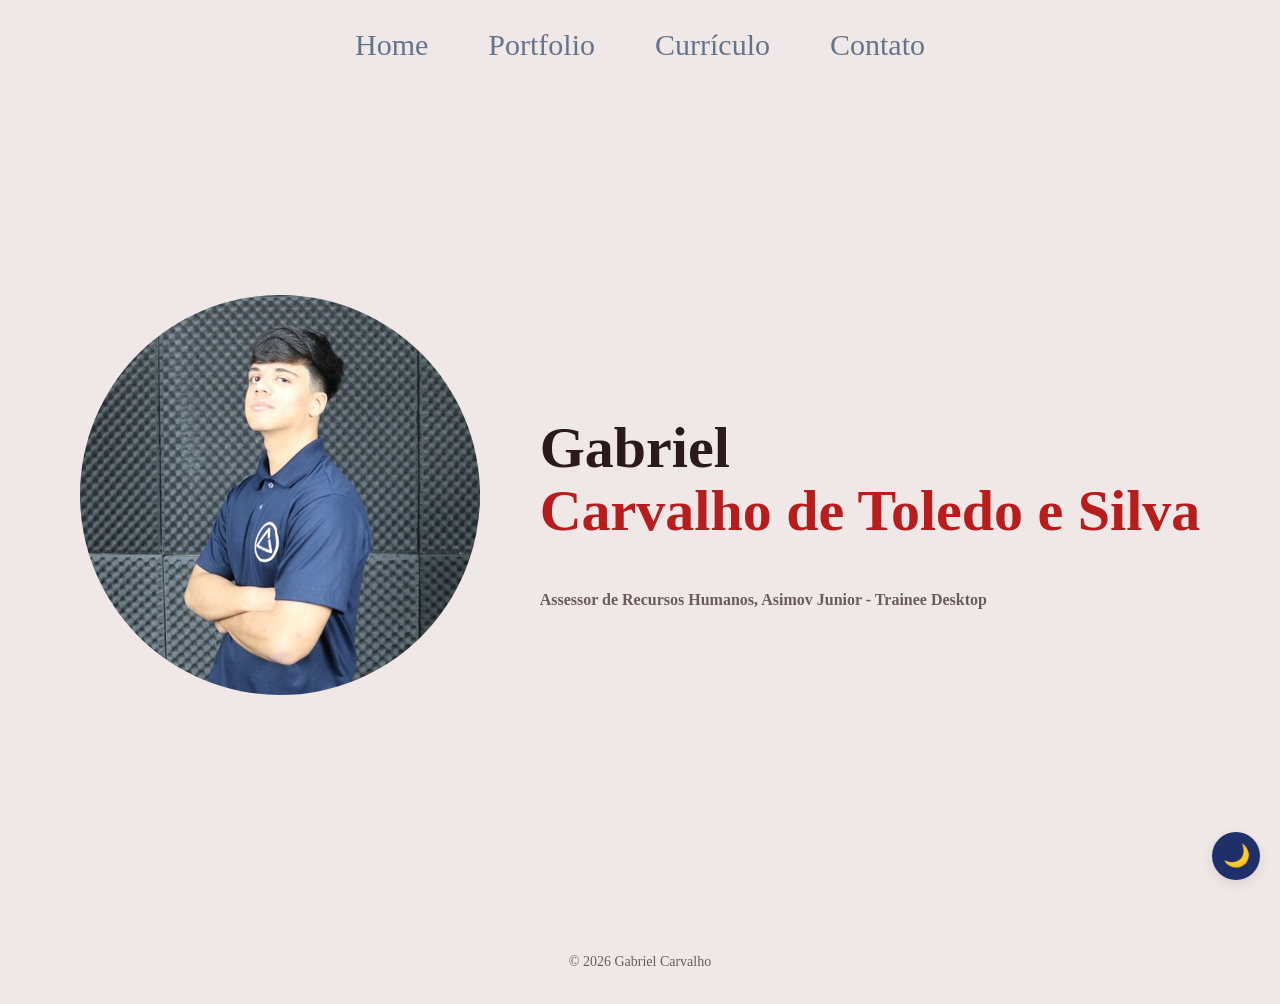
<file: semana-02-html-css/index.html>
<!DOCTYPE html>
<html lang="pt-BR">

<head>
    <meta charset="utf-8">
    <meta name="viewport" content="width=device-width, initial-scale=1">
    <title>Gabriel Carvalho</title>
    <link rel="stylesheet" href="css/styles.css">
</head>

<body>
    <header>
        <button id="botao-tema" aria-label="Alternar tema">🌙</button>

        <nav class="navegacao">
            <input type="checkbox" id="menu-toggle">
            <label for="menu-toggle" class="menu-icone">&#9776;</label>
            <ul>
                <li><a href="index.html">Home</a></li>
                <li><a href="portfolio.html">Portfolio</a></li>
                <li><a href="curriculo.html">Currículo</a></li>
                <li><a href="contato.html">Contato</a></li>
            </ul>
        </nav>
    </header>

    <main>
        <section class="capa">
            <div class="foto-perfil">
                <img src="img/foto_Asimov.jpg" alt="Foto Gabriel Carvalho">
            </div>

            <div class="texto-perfil">
                <h1>
                    Gabriel
                    <span>Carvalho de Toledo e Silva</span>
                </h1>
                <h2>Assessor de Recursos Humanos, Asimov Junior - Trainee Desktop</h2>
            </div>
        </section>
    </main>

    <footer>
        <p>© 2026 Gabriel Carvalho</p>
    </footer>

    <script src="js/botao.js"></script>
</body>

</html>
</file>
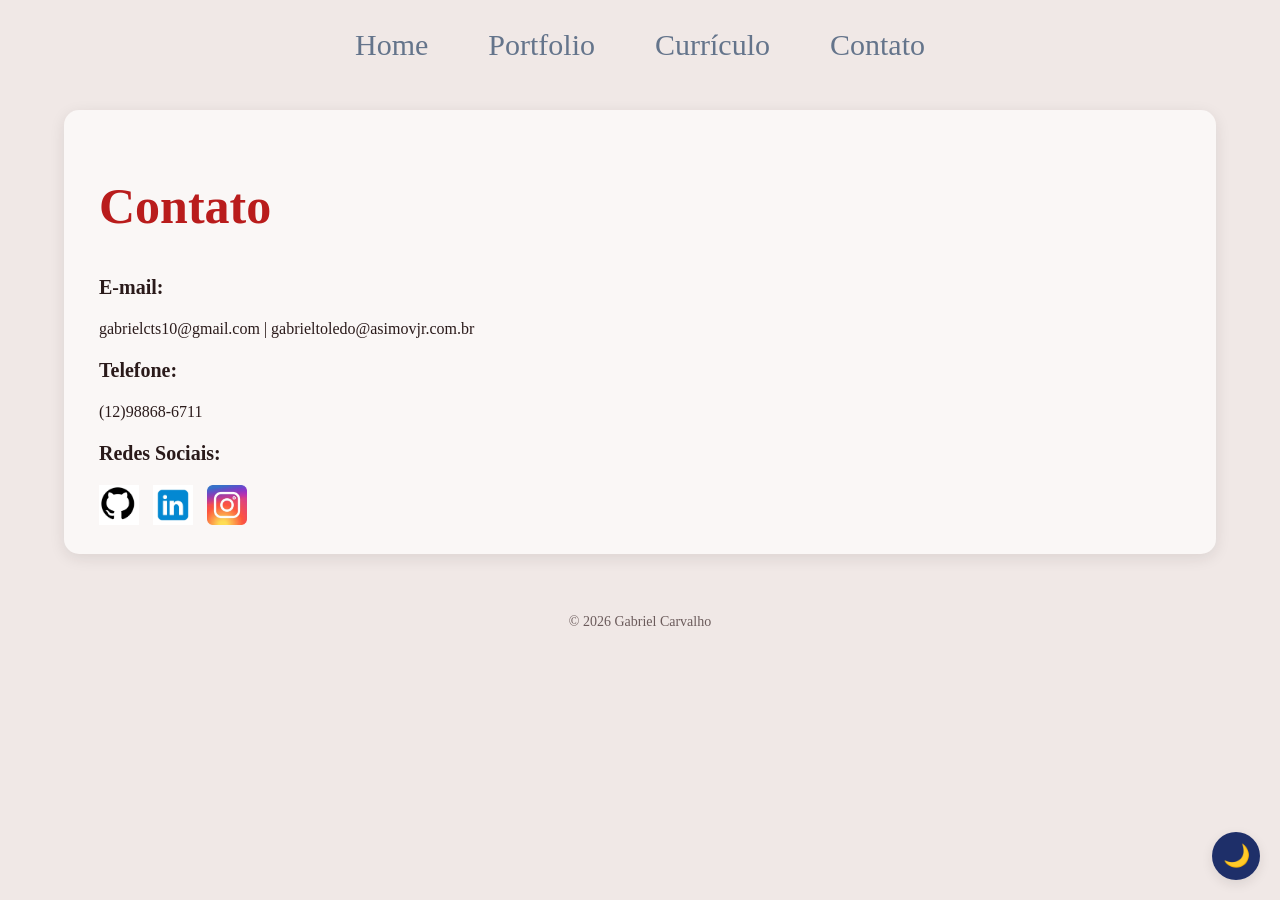
<file: semana-02-html-css/contato.html>
<!DOCTYPE html>
<html lang="pt-BR">

<head>
    <meta charset="utf-8">
    <meta name="viewport" content="width=device-width, initial-scale=1">
    <title>Contato - Gabriel Carvalho</title>
    <link rel="stylesheet" href="css/styles.css">
</head>

<body>
    <header>
        <button id="botao-tema" aria-label="Alternar tema">🌙</button>

        <nav class="navegacao">
            <input type="checkbox" id="menu-toggle">
            <label for="menu-toggle" class="menu-icone">&#9776;</label>
            <ul>
                <li><a href="index.html">Home</a></li>
                <li><a href="portfolio.html">Portfolio</a></li>
                <li><a href="curriculo.html">Currículo</a></li>
                <li><a href="contato.html">Contato</a></li>
            </ul>
        </nav>
    </header>

    <main>
        <section class="contato">
            <h1>Contato</h1>

            <h3>E-mail:</h3>
            <p>gabrielcts10@gmail.com | gabrieltoledo@asimovjr.com.br</p>

            <h3>Telefone:</h3>
            <p>(12)98868-6711</p>

            <h3>Redes Sociais:</h3>
            <a href="https://github.com/Theflashbiel" target="_blank" rel="noopener">
                <img src="img/github-logo.png" alt="Ícone do GitHub">
            </a>
            <a href="https://www.linkedin.com/in/gabriel-carvalho-de-toledo-e-silva-6452b1426/" target="_blank" rel="noopener">
                <img src="img/linkedin.png" alt="Ícone do LinkedIn">
            </a>
            <a href="https://www.instagram.com/gabrie_carvalho10/" target="_blank" rel="noopener">
                <img src="img/instagram_icon.png" alt="Ícone do Instagram">
            </a>
        </section>
    </main>

    <footer>
        <p>© 2026 Gabriel Carvalho</p>
    </footer>

    <script src="js/botao.js"></script>
</body>

</html>
</file>
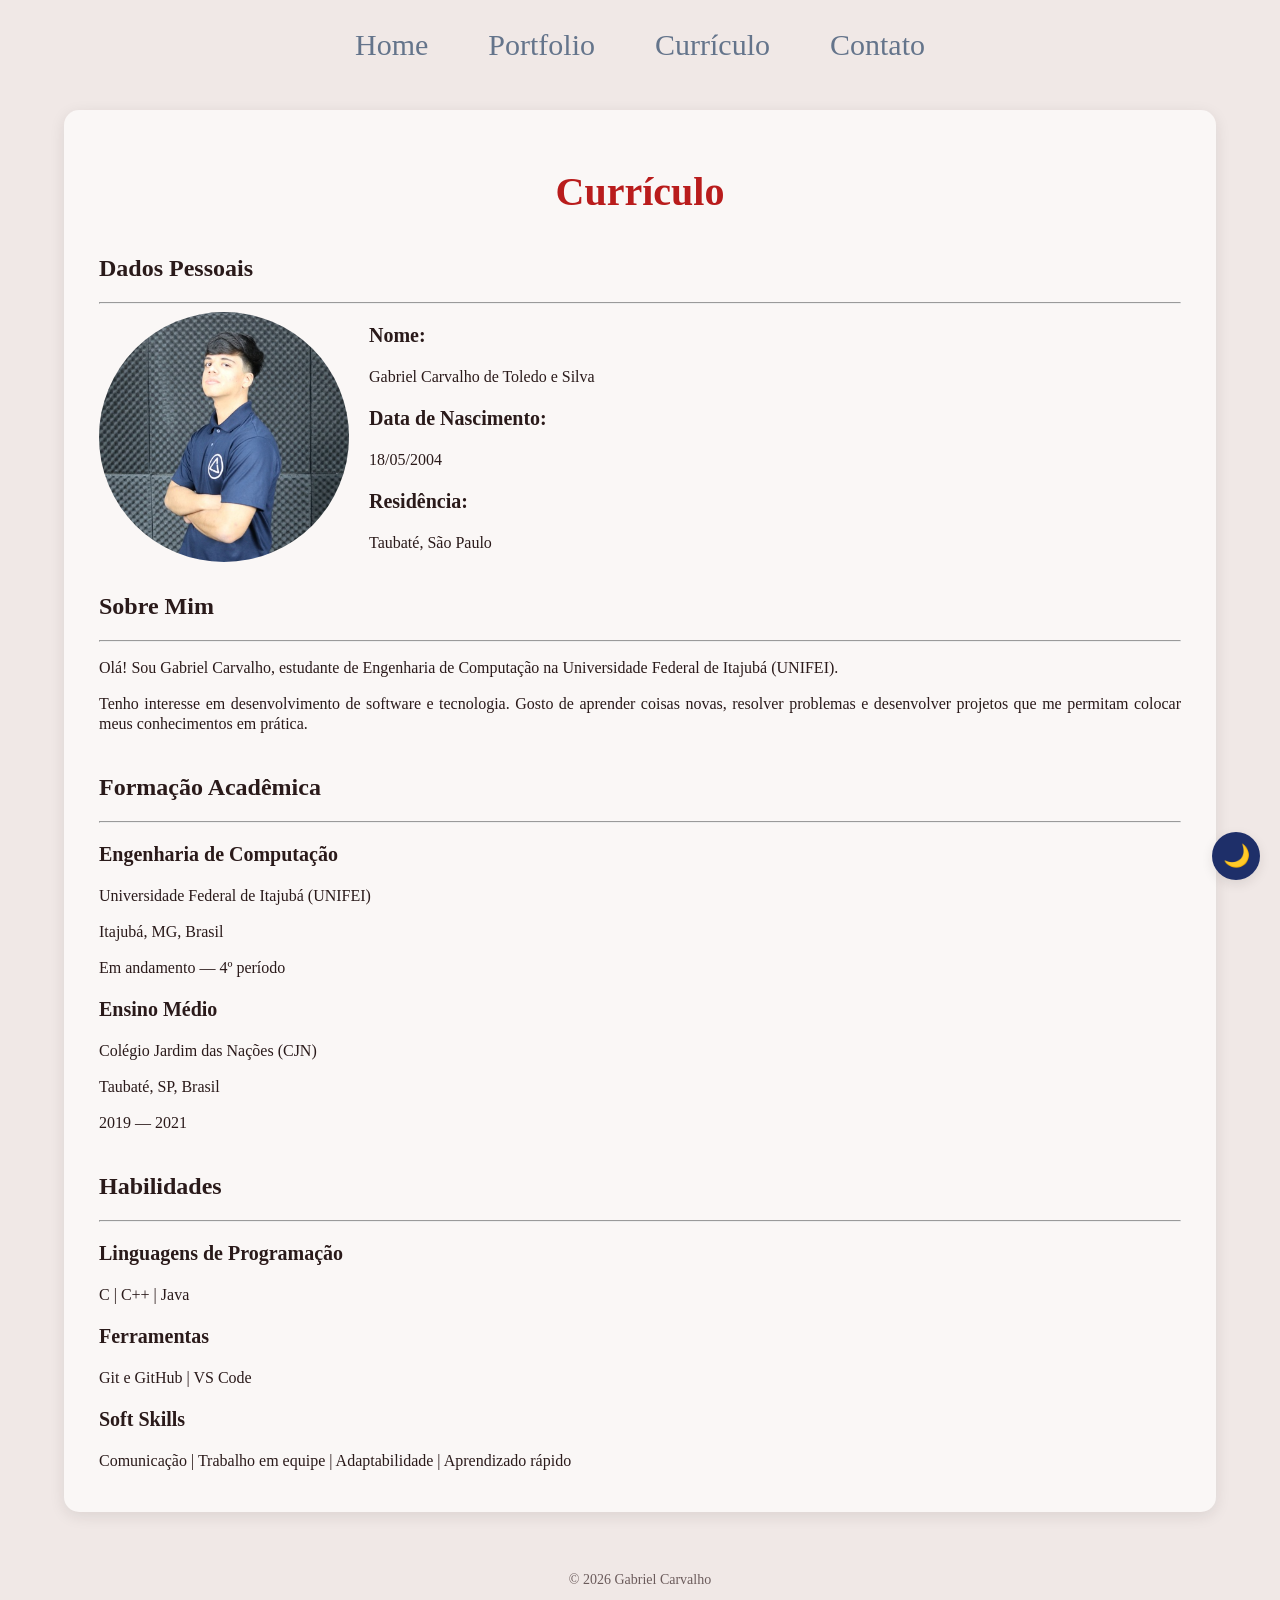
<file: semana-02-html-css/curriculo.html>
<!DOCTYPE html>
<html lang="pt-BR">

<head>
    <meta charset="utf-8">
    <meta name="viewport" content="width=device-width, initial-scale=1">
    <title>Currículo - Gabriel Carvalho</title>
    <link rel="stylesheet" href="css/styles.css">
</head>

<body>
    <header>
        <button id="botao-tema" aria-label="Alternar tema">🌙</button>

        <nav class="navegacao">
            <input type="checkbox" id="menu-toggle">
            <label for="menu-toggle" class="menu-icone">&#9776;</label>
            <ul>
                <li><a href="index.html">Home</a></li>
                <li><a href="portfolio.html">Portfolio</a></li>
                <li><a href="curriculo.html">Currículo</a></li>
                <li><a href="contato.html">Contato</a></li>
            </ul>
        </nav>
    </header>

    <main>
        <section class="curriculo">
            <h1>Currículo</h1>

            <h2>Dados Pessoais</h2>
            <hr>
            <img id="foto" src="img/foto_Asimov.jpg" alt="Foto Gabriel Carvalho">

            <h3>Nome:</h3>
            <p>Gabriel Carvalho de Toledo e Silva</p>

            <h3>Data de Nascimento:</h3>
            <p>18/05/2004</p>

            <h3>Residência:</h3>
            <p>Taubaté, São Paulo</p>

            <h2>Sobre Mim</h2>
            <hr>
            <p>Olá! Sou Gabriel Carvalho, estudante de Engenharia de Computação na Universidade Federal de Itajubá (UNIFEI).</p>
            <p>Tenho interesse em desenvolvimento de software e tecnologia. Gosto de aprender coisas novas, resolver problemas e desenvolver projetos que me permitam colocar meus conhecimentos em prática.</p>

            <h2>Formação Acadêmica</h2>
            <hr>

            <h3>Engenharia de Computação</h3>
            <p>Universidade Federal de Itajubá (UNIFEI)</p>
            <p>Itajubá, MG, Brasil</p>
            <p>Em andamento — 4º período</p>

            <h3>Ensino Médio</h3>
            <p>Colégio Jardim das Nações (CJN)</p>
            <p>Taubaté, SP, Brasil</p>
            <p>2019 — 2021</p>

            <h2>Habilidades</h2>
            <hr>

            <h3>Linguagens de Programação</h3>
            <p>C | C++ | Java</p>

            <h3>Ferramentas</h3>
            <p>Git e GitHub | VS Code</p>

            <h3>Soft Skills</h3>
            <p>Comunicação | Trabalho em equipe | Adaptabilidade | Aprendizado rápido</p>

           
        </section>
    </main>

    <footer>
        <p>© 2026 Gabriel Carvalho</p>
    </footer>

    <script src="js/botao.js"></script>
</body>

</html>
</file>
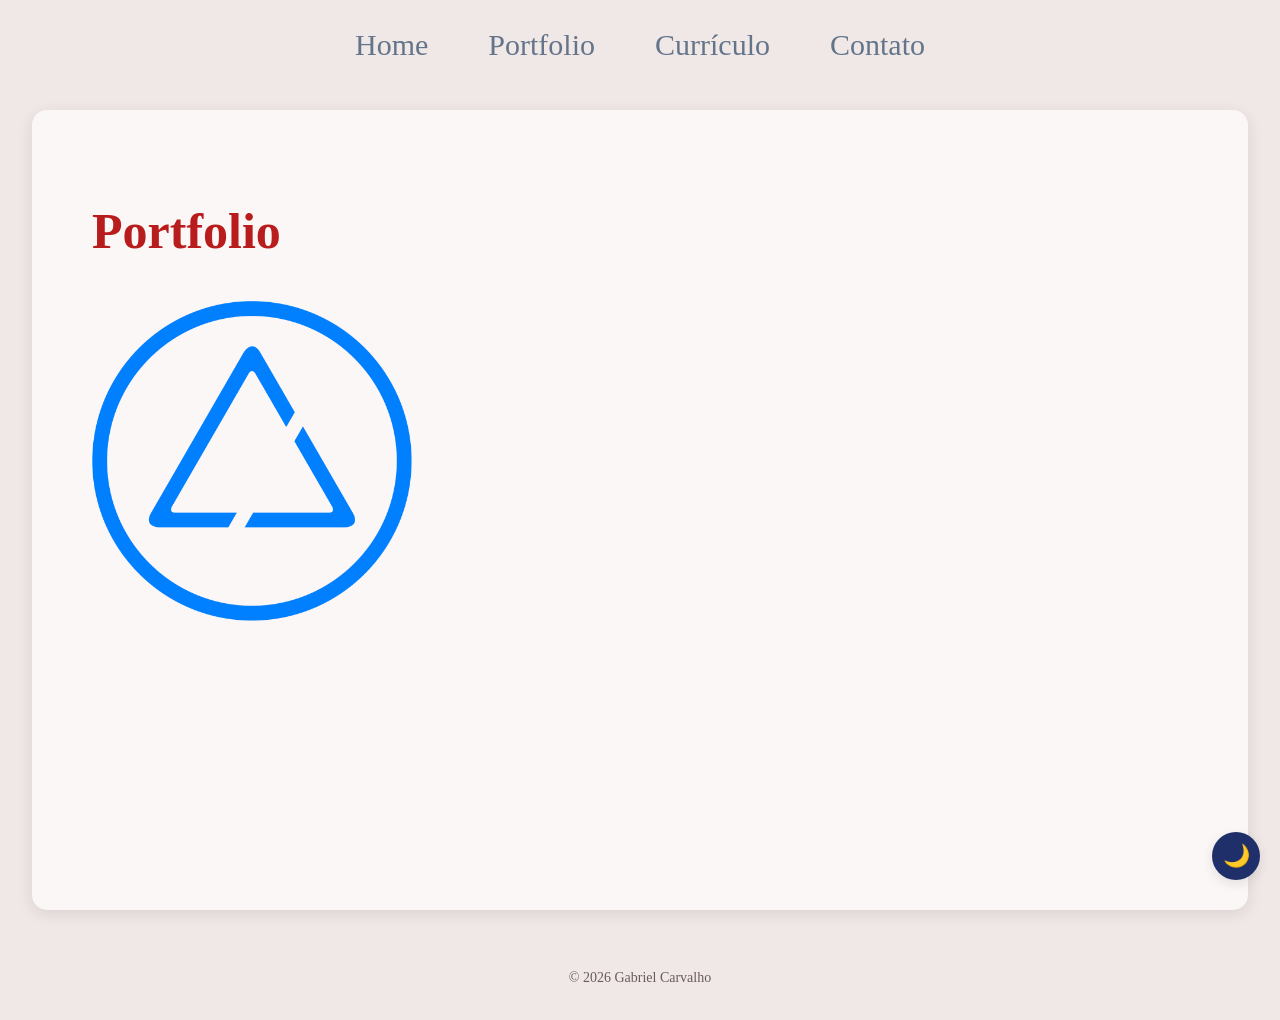
<file: semana-02-html-css/portfolio.html>
<!DOCTYPE html>
<html lang="pt-BR">

<head>
    <meta charset="utf-8">
    <meta name="viewport" content="width=device-width, initial-scale=1">
    <title>Portfólio - Gabriel Carvalho</title>
    <link rel="stylesheet" href="css/styles.css">
</head>

<body>
    <header>
        <button id="botao-tema" aria-label="Alternar tema">🌙</button>

        <nav class="navegacao">
            <input type="checkbox" id="menu-toggle">
            <label for="menu-toggle" class="menu-icone">&#9776;</label>
            <ul>
                <li><a href="index.html">Home</a></li>
                <li><a href="portfolio.html">Portfolio</a></li>
                <li><a href="curriculo.html">Currículo</a></li>
                <li><a href="contato.html">Contato</a></li>
            </ul>
        </nav>
    </header>

    <main>
        <section class="portfolio">
            <h1>Portfolio</h1>
            
            <div class="galeria">
            <div class="miniatura miniatura-asimov">
                <a href="projeto-asimov.html" aria-label="Ver projeto Asimov Junior">
                    <div class="blackbox">
                        <div class="blackboxtexto">
                            <h1>Asimov Junior</h1>
                            <h2>Assessor de Recursos Humanos</h2>
                        </div>
                    </div>
                </a>
            </div>
            </div>
        </section>
    </main>

    <footer>
        <p>© 2026 Gabriel Carvalho</p>
    </footer>

    <script src="js/botao.js"></script>
</body>

</html>
</file>
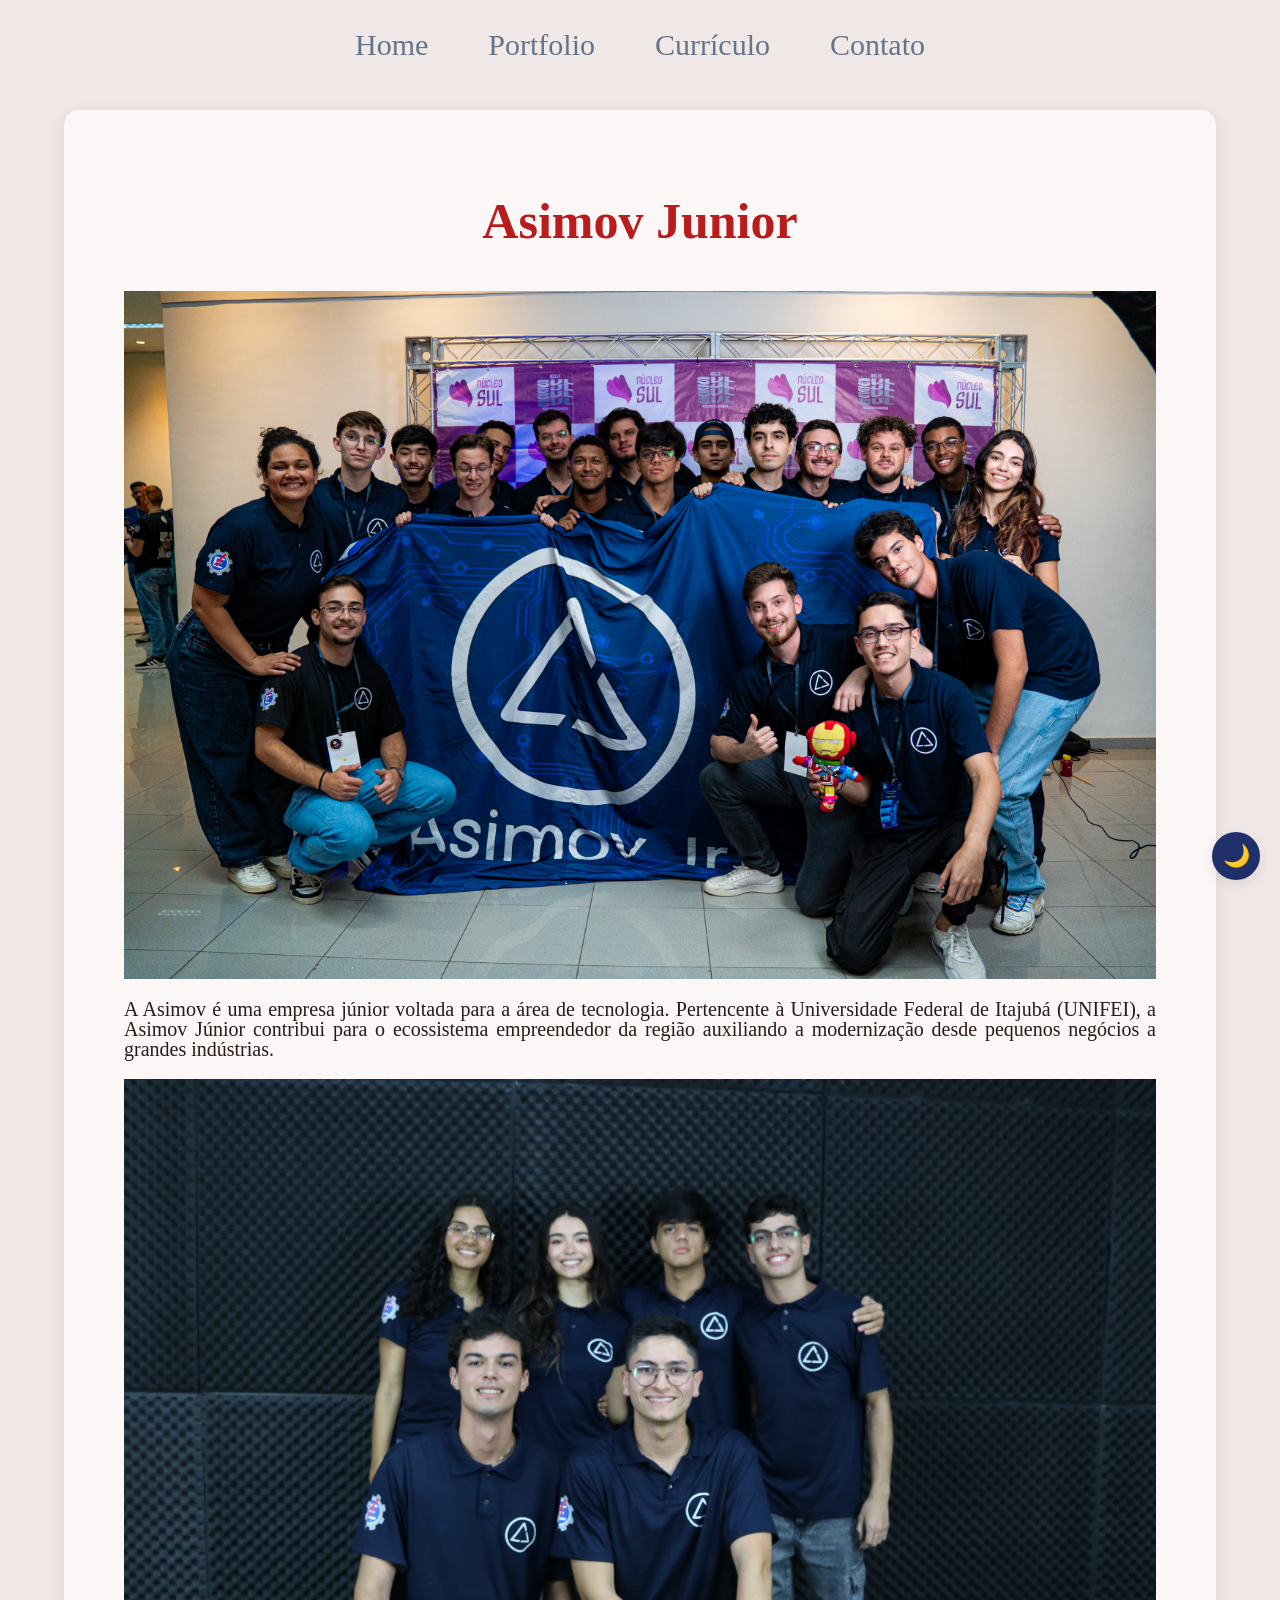
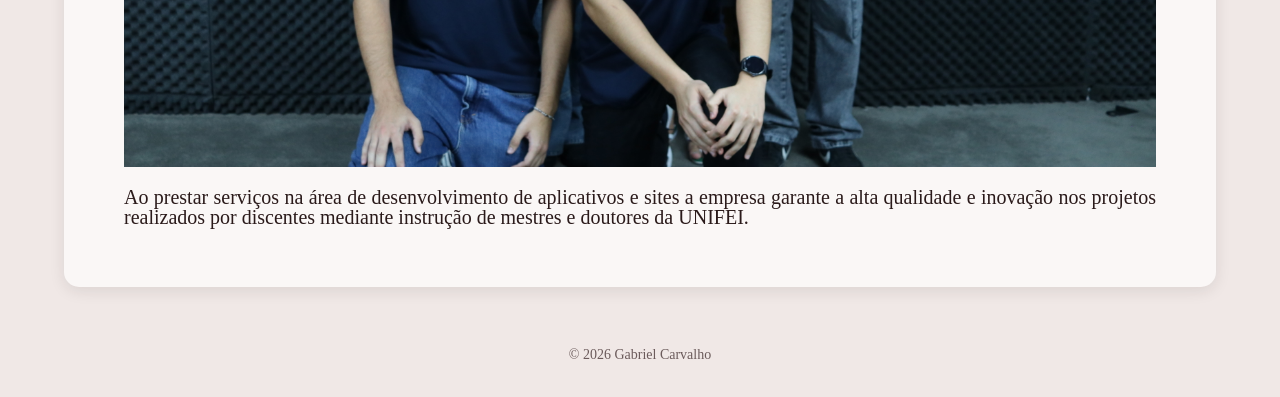
<file: semana-02-html-css/projeto-asimov.html>
<!DOCTYPE html>
<html lang="pt-BR">

<head>
    <meta charset="utf-8">
    <meta name="viewport" content="width=device-width, initial-scale=1">
    <title>Projeto Asimov Junior - Gabriel Carvalho</title>
    <link rel="stylesheet" href="css/styles.css">
</head>

<body>
    <header>
        <button id="botao-tema" aria-label="Alternar tema">🌙</button>

        <nav class="navegacao">
            <input type="checkbox" id="menu-toggle">
            <label for="menu-toggle" class="menu-icone">&#9776;</label>
            <ul>
                <li><a href="index.html">Home</a></li>
                <li><a href="portfolio.html">Portfolio</a></li>
                <li><a href="curriculo.html">Currículo</a></li>
                <li><a href="contato.html">Contato</a></li>
            </ul>
        </nav>
    </header>

    <main>
        <section class="asimov">
            <h1>Asimov Junior</h1>

            <img class="fotos" src="img/Cópia de ZV206136.jpg" alt="Asimov Junior na 15ª RR">
            <p>
                A Asimov é uma empresa júnior voltada para a área de tecnologia.
                Pertencente à Universidade Federal de Itajubá (UNIFEI), a Asimov Júnior
                contribui para o ecossistema empreendedor da região auxiliando a modernização
                desde pequenos negócios a grandes indústrias.
            </p>

            <img class="fotos" src="img/IMG_9393.JPG" alt="Time do RH 2026.2">
            <p>
                Ao prestar serviços na área de desenvolvimento de aplicativos e sites a
                empresa garante a alta qualidade e inovação nos projetos realizados por
                discentes mediante instrução de mestres e doutores da UNIFEI.
            </p>
        </section>
    </main>

    <footer>
        <p>© 2026 Gabriel Carvalho</p>
    </footer>

    <script src="js/botao.js"></script>
</body>

</html>
</file>
<file: semana-02-html-css/css/styles.css>
:root {
    --fundo: #F0E8E6;
    --card: #FAF7F6;
    --texto: #2A1A1A;
    --texto-suave: #6B5B5B;
    --link: #64748b;
    --destaque: #B91C1C;
    --sombra: rgba(42, 26, 26, 0.10);
}

[data-tema="escuro"] {
   --fundo: #12101c;
    --card: #1c1a2b;
    --texto: #e8e6f0;
    --texto-suave: #a9a5bd;
    --link: #a5b4fc;
    --destaque: #f87171;
    --sombra: rgba(0, 0, 0, 0.5);
    color-scheme: dark;
}

html,body {
    margin: 0px;
    padding: 0px;
    font-size:0;
    font-family:'Georgia',serif;
}

body{

    background-color: var(--fundo);

}

body, .navegacao, .curriculo, .contato, .portfolio, .asimov {
    transition: background-color 0.4s ease, color 0.4s ease;
}

#botao-tema {
    position: fixed;
    bottom: 20px;
    right: 20px;
    width: 48px;
    height: 48px;
    border: none;
    border-radius: 50%;
    background-color: #1E2F69;
    font-size: 22px;
    cursor: pointer;
    box-shadow: 0 4px 12px var(--sombra);
    z-index: 10;
}
[data-tema = "escuro"] #botao-tema{
    position: fixed;
    bottom: 20px;
    right: 20px;
    width: 48px;
    height: 48px;
    border: none;
    border-radius: 50%;
    background-color: #F6A800;
    font-size: 22px;
    cursor: pointer;
    box-shadow: 0 4px 12px var(--sombra);
    z-index: 10;

}
.navegacao {


    background-color: var(--fundo);
    color: var(--link);
    height: 50px;
    animation-name: navegation;
    animation-duration: 2s;
}

.navegacao ul {
    margin-top: 20px;
    list-style: none;
    padding-left: 0;
    text-align: center;
    height: 50px;
}
.navegacao li{
    display: inline-block;
    padding-left: 30px;
    padding-right: 30px;
    line-height: 50px;
    font-size: 30px;
}
.navegacao a {
    color: var(--link);
    text-decoration: none;
}

.navegacao a:hover {
    color: var(--destaque);
}

#menu-toggle,
.menu-icone {
    display: none;
}



.capa {
    display: flex;

    flex-direction: row;
    align-items: center;
    justify-content: center;
    gap: 60px;
    min-height: calc(100vh - 50px);
    padding: 0 40px;
    box-sizing: border-box;

}

.capa h1 {
    color: var(--texto);
}

.capa h1 span {
    color: var(--destaque);
    display: block;
}

.capa h2 {
    color: var(--texto-suave);
}

.foto-perfil {
    flex: 0 1 400px;
    animation-name: foto-capa;
    animation-duration: 3s;
}

.foto-perfil img {
    display: block;
    width: 100%;
    max-width: 400px;
    aspect-ratio: 1;
    object-fit: cover;
    border-radius: 50%;
}

.texto-perfil {
    flex: 0 1 auto;
    text-align: left;
    animation-name: texto-capa;
    animation-duration: 5s;
}

.texto-perfil h1 {
    font-size: clamp(32px, 5vw, 58px);
    line-height: 1.1;
}

.texto-perfil h2 {
    margin-top: 10px;
    font-size: 16px;
}


.curriculo{
    font-size: 16px;
    width: 90%;
    max-width: 1200px;
    margin: 40px auto;
    padding: 25px 35px;
    box-sizing: border-box;

    background-color: var(--card);
    border-radius: 15px;
    box-shadow: 0px 4px 15px var(--sombra);
    animation-name: conteudo;
    animation-duration: 2s;

}
.curriculo h1{

    color: var(--destaque);
   font-size: 40px;
   text-align: center;
}
.curriculo h2{

    color: var(--texto);
    font-size: 24px;
    margin-top: 40px;

}
.curriculo h3{

    color: var(--texto);
    font-size: 20px;

}
.curriculo p{
    color: var(--texto);
    line-height: 20px;
    text-align: justify;
}
.contato img {

    width: 40px;
    height: auto;
    margin-right: 10px;
}
.curriculo a {
    color: var(--link);
    text-decoration: none;
}
.curriculo a:hover {
    color: var(--destaque);
}
#foto {
    width: 250px;
    aspect-ratio: 1;
    object-fit: cover;
    float: left ;
    margin-right: 20px;
    border-radius: 50%;
}
.contato {


    font-size: 16px;
    width: 90%;
    max-width: 1200px;
    margin: 40px auto;
    padding: 25px 35px;
    box-sizing: border-box;

    background-color: var(--card);
    border-radius: 15px;
    box-shadow: 0px 4px 15px var(--sombra);
    animation-name: conteudo;
    animation-duration: 2s;
}

.contato h1 {
    color: var(--destaque);
   font-size: 50px;
}
.contato h2{

    color: var(--texto);
    font-size: 24px;
    margin-top: 40px;

}
.contato h3{

    color: var(--texto);
    font-size: 20px;

}
.contato p{
    color: var(--texto);
    line-height: 20px;
    text-align: normal;
}

.contato a {
    color: var(--link);
    text-decoration: none;
}

.contato a:hover {
    color: var(--destaque);
}

.portfolio {


    font-size: 16px;
    width: 95%;
    max-width: 1900px;
    min-height: 800px;
    margin: 40px auto;
    padding: 50px 60px;
    box-sizing: border-box;

    background-color: var(--card);
    border-radius: 15px;
    box-shadow: 0px 4px 15px var(--sombra);
    animation-name: conteudo;
    animation-duration: 2s;
}

.portfolio h1 {
    color: var(--destaque);
   font-size: 50px;
}
.portfolio h2{

    color: var(--texto);
    font-size: 24px;
    margin-top: 40px;

}
.portfolio h3{

    color: var(--texto);
    font-size: 20px;

}
.portfolio p{
    color: var(--texto);
    line-height: 20px;
    text-align: justify;
}

.portfolio a {
    color: var(--link);
    text-decoration: none;
}

.portfolio a:hover {
    color: var(--destaque);
}
.galeria {
    display: grid;
    grid-template-columns: repeat(auto-fill, minmax(280px, 1fr));
    gap: 15px;
}

.miniatura {
    width: 100%;
    max-width: 320px;
    height: 320px;
    background-size: contain;
    overflow: hidden;
}
.miniatura a{
    text-decoration: none;
}
.miniatura-asimov {
    background-image: url('../img/logo.png');
    background-repeat: no-repeat;
    background-position: center;
}
.blackbox{

    width: 100%;
    height: 100%;
    background-color: black;
    opacity: 0;
    padding-top: 120px;
    transition: 1s;

}
.blackbox:hover{
    opacity: 0.8;
    transition: 1s;
}
.blackboxtexto {

    text-align: center;
}
.blackboxtexto h1{
    font-size: 20px;
    color: #B91C1C;
    margin-top: 0;
}
.blackboxtexto h2{

    font-size: 16px;
    color: white;
    margin-top: 0;
}

[data-tema="escuro"] .blackbox {
    background-color: #f0e8e6;
}

[data-tema="escuro"] .blackboxtexto h1 {
    color: #B91C1C;
}

[data-tema="escuro"] .blackboxtexto h2 {
    color: #2A1A1A;
}
.asimov {


    font-size: 16px;
    width: 90%;
    max-width: 1200px;
    min-height: 600px;
    margin: 40px auto;
    padding: 40px 60px;
    box-sizing: border-box;

    background-color: var(--card);
    border-radius: 15px;
    box-shadow: 0px 4px 15px var(--sombra);
    animation-name: conteudo;
    animation-duration: 2s;
}

.asimov h1 {
    color: var(--destaque);
   font-size: 50px;
   text-align: center;
}
.asimov h2{

    color: var(--texto);
    font-size: 24px;
    margin-top: 40px;

}
.asimov h3{

    color: var(--texto);
    font-size: 20px;

}
.asimov p{
    color: var(--texto);
    line-height: 20px;
    text-align: justify;
    font-size: 20px;
}

.asimov a {
    color: var(--link);
    text-decoration: none;
}

.asimov a:hover {
    color: var(--destaque);
}



.fotos{

    width: 100%;

    height: auto;
    display: block;
    margin: 0 auto;
    margin-bottom: 20px;

}

@keyframes foto-capa {
    0%{ opacity:0 ;transform: translate(0px,40px);}
    100%{opacity:1 ;transform: translate(0px,0px);}

}

@keyframes texto-capa {
    0%{ opacity:0 ;transform: translate(-10px,-40px);}
    100%{opacity:1 ;transform: translate(0px,0px);}

}
@keyframes navegation {
    0%{ opacity:0;}
    50%{ opacity:0;}
    100%{opacity:1;}

}

@keyframes conteudo {
    0%{ opacity:0 ;transform: translate(-20px,-0px);}
    100%{opacity:1 ;transform: translate(0px,0px);}
}

footer p {
    font-size: 14px;
    text-align: center;
    color: #6B5B5B;
    padding: 20px;
}

@media (max-width: 800px) {

    .navegacao {
        position: relative;
        height: auto;
    }

    .menu-icone {
        display: block;
        font-size: 32px;
        line-height: 50px;
        padding: 0 20px;
        cursor: pointer;
        color: var(--link);
        text-align: right;
    }

    .navegacao ul {
        display: flex;
        flex-direction: column;
        text-align: center;
        padding: 0;
        margin: 0;
        height: auto;

        max-height: 0;
        overflow: hidden;
        opacity: 0;
        transition: max-height 0.4s ease, opacity 0.4s ease;
    }

    .navegacao li {
        transform: translateY(-10px);
        transition: transform 0.4s ease;
    }

    #menu-toggle:checked ~ ul {
        max-height: 250px;
        opacity: 1;
    }

    #menu-toggle:checked ~ ul li {
        transform: translateY(0);
    }
}
@media (max-width: 800px) {
    .capa {
        flex-direction: column;
        text-align: center;
        gap: 20px;
        padding: 60px 20px;
        min-height: auto;
    }
    .foto-perfil {
        flex: 0 0 auto;
    }
    .foto-perfil img {
        max-width: 250px;
        margin: 0 auto;
    }
    .texto-perfil {
        flex: 0 0 auto;
        text-align: center;
    }

}
@media (max-width: 800px) {
    html {
        scrollbar-width: none;
        -ms-overflow-style: none;
    }

    html::-webkit-scrollbar {
        display: none;
    }
    #foto {
        float: none;
        display: block;
        margin: 0 auto 20px auto;
        width: 200px;
    }

    .curriculo {
        padding: 25px 20px;
    }

    .curriculo p {
        text-align: left;
    }
}
@media (max-width: 800px) {
    .asimov {
        width: 94%;
        margin: 20px auto;
        padding: 25px 20px;
        min-height: auto;
    }

    .asimov h1 {
        font-size: 34px;
    }

    .asimov h2 {
        font-size: 22px;
        margin-top: 30px;
    }

    .asimov p {
        text-align: left;
        font-size: 18px;
        line-height: 1.6;
    }
}
@media (max-width: 800px) {
    .portfolio {
        width: 94%;
        margin: 20px auto;
        padding: 25px 20px;
        min-height: auto;
    }

    .portfolio h1 {
        font-size: 34px;
    }

    .portfolio h2 {
        font-size: 22px;
        margin-top: 30px;
    }

    .portfolio p {
        text-align: left;
    }
}
@media (max-width: 800px) {
    .miniatura {
        display: block;
        width: 100%;
        max-width: 320px;
        margin: 0 auto 15px auto;
    }
}
@media (max-width: 480px) {
    .asimov {
        padding: 20px 15px;
    }

    .asimov h1 {
        font-size: 28px;
    }

    .asimov p {
        font-size: 16px;
    }
}
</file>
